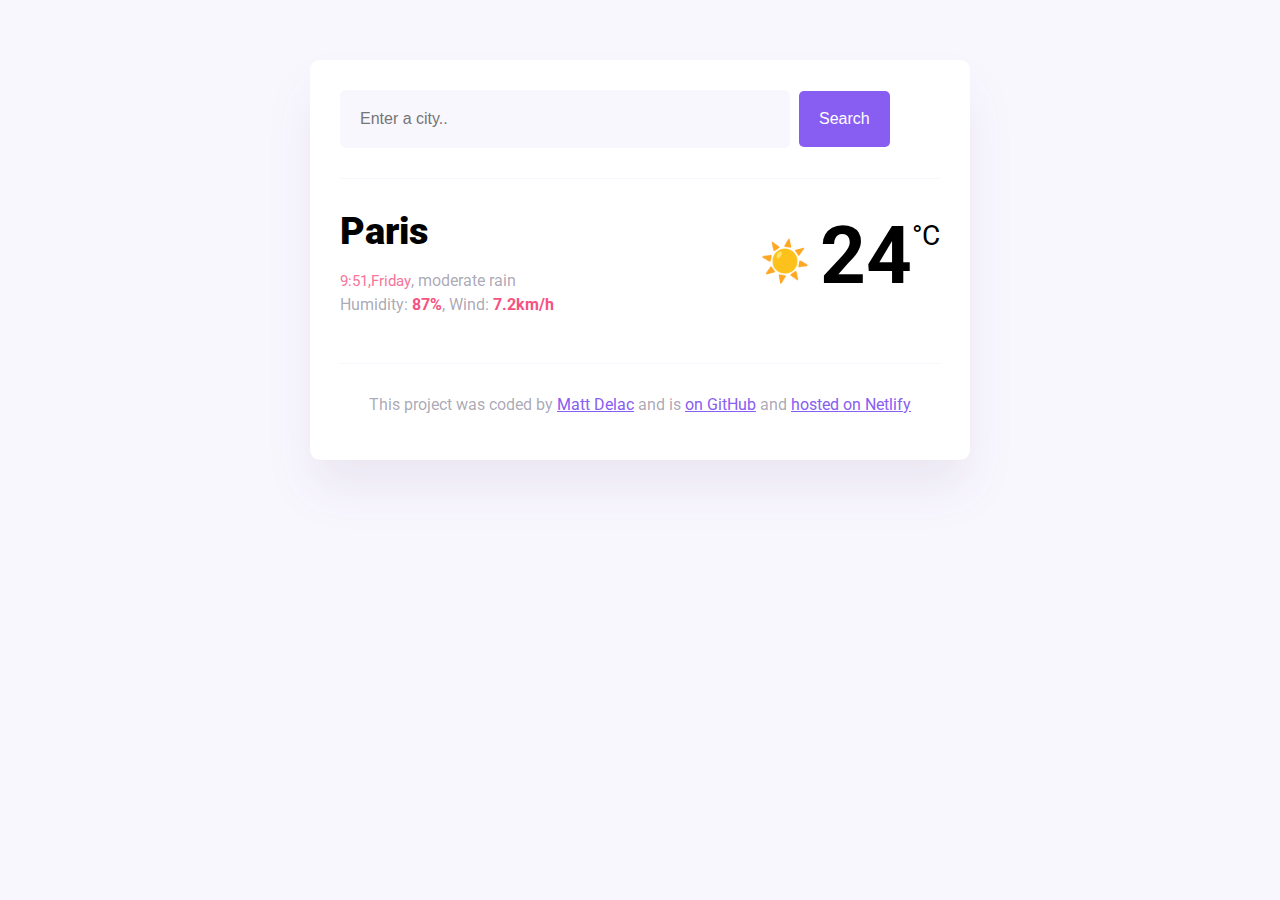
<file: week4_by_sheCodes.html>
<!DOCTYPE html>
<html lang="en">
  <head>
    <meta charset="UTF-8" />
    <meta name="viewport" content="width=device-width, initial-scale=1.0" />
    <link rel="preconnect" href="https://fonts.googleapis.com" />
    <link rel="preconnect" href="https://fonts.gstatic.com" crossorigin />
    <link
      href="https://fonts.googleapis.com/css2?family=Roboto:ital,wght@0,100;0,400;0,500;0,700;0,900;1,100;1,300;1,400;1,500;1,700;1,900&display=swap"
      rel="stylesheet"
    />
    <link rel="stylesheet" href="src/style.css" />
    <title>My weather application</title>
  </head>
  <body>
    <div class="weather-app">
      <header>
        
        <form>
          <input
            type="search"
            placeholder="Enter a city.."
            required
            class="search-input"
          />
          <input type="submit" value="Search" class="search-button" />
        </form>
      </header>
      <main>
        <div class="current-weather">
          <div>
            <h1 class="current-city">Paris</h1>
            <p class="current-details">
              <span class="date">Saturday 15:32</span>, moderate rain <br />
              Humidity: <strong>87%</strong>, Wind: <strong>7.2km/h</strong>
            </p>
          </div>
          <div class="current-temperature">
            <span class="current-temperature-icon">☀️</span
            ><span class="current-temperature-value">24</span
            ><span class="current-temperature-unit">°C</span>
          </div>
        </div>
      </main>
      <footer>
        <p>
          This project was coded by
          <a href="#" target="_blank">Matt Delac</a> and is
          <a href="#" target="_blank"> on GitHub</a> and
          <a href="#" target="_blank">hosted on Netlify</a>
        </p>
      </footer>
    </div>
    <script src="src/index.js"></script>
  </body>
</html>
</file>
<file: src/style.css>
body {
    background: #f9f7fe;
    font-family: "Roboto", sans-serif;
  }
  
  a {
    color: #885df1;
  }
  
  .weather-app {
    background: white;
    max-width: 600px;
    margin: 60px auto;
    padding: 30px;
    border-radius: 10px;
    box-shadow: 0 30px 50px rgba(65, 50, 100, 0.08);
  }
  
  header {
    border-bottom: 1px solid #f9f7fe;
    padding-bottom: 30px;
  }
  
  .search-input {
    background-color: #f9f7fe;
    border: none;
    color: rgba(39, 33, 66, 0.4);
    font-size: 16px;
    padding: 20px;
    width: 75%;
    border-radius: 6px;
  }
  
  .search-button {
    margin-left: 5px;
    font-size: 16px;
    background-color: #885df1;
    color: white;
    border: none;
    padding: 20px;
    line-height: 1;
    border-radius: 5px;
  }
  
  main {
    padding: 30px 0;
  }
  
  .current-temperature {
    font-size: 48px;
  }
  
  .current-weather {
    display: flex;
    justify-content: space-between;
  }
  
  .current-city {
    font-size: 38px;
    font-weight: 900;
    margin: 0;
  }
  .current-details {
    color: rgba(39, 33, 66, 0.4);
    font-size: 16px;
    font-weight: 400;
    line-height: 24px;
  }
  
  .current-details strong {
    color: #f65282;
  }
  
  .current-temperature-icon {
    position: relative;
    top: -8px;
    font-size: 40px;
    margin-right: 10px;
  }
  
  .current-temperature-value {
    font-size: 80px;
    font-weight: bold;
  }
  
  .current-temperature-unit {
    font-size: 28px;
    position: relative;
    top: -38px;
  }
  
  footer {
    border-top: 1px solid #f9f7fe;
    text-align: center;
    padding-top: 15px;
  
    color: rgba(39, 33, 66, 0.4);
  }
  .date{
    text-align: center;
    color:#f65282 ;
    opacity: 80%;
    font-size: 15px;
    
  }
</file>
